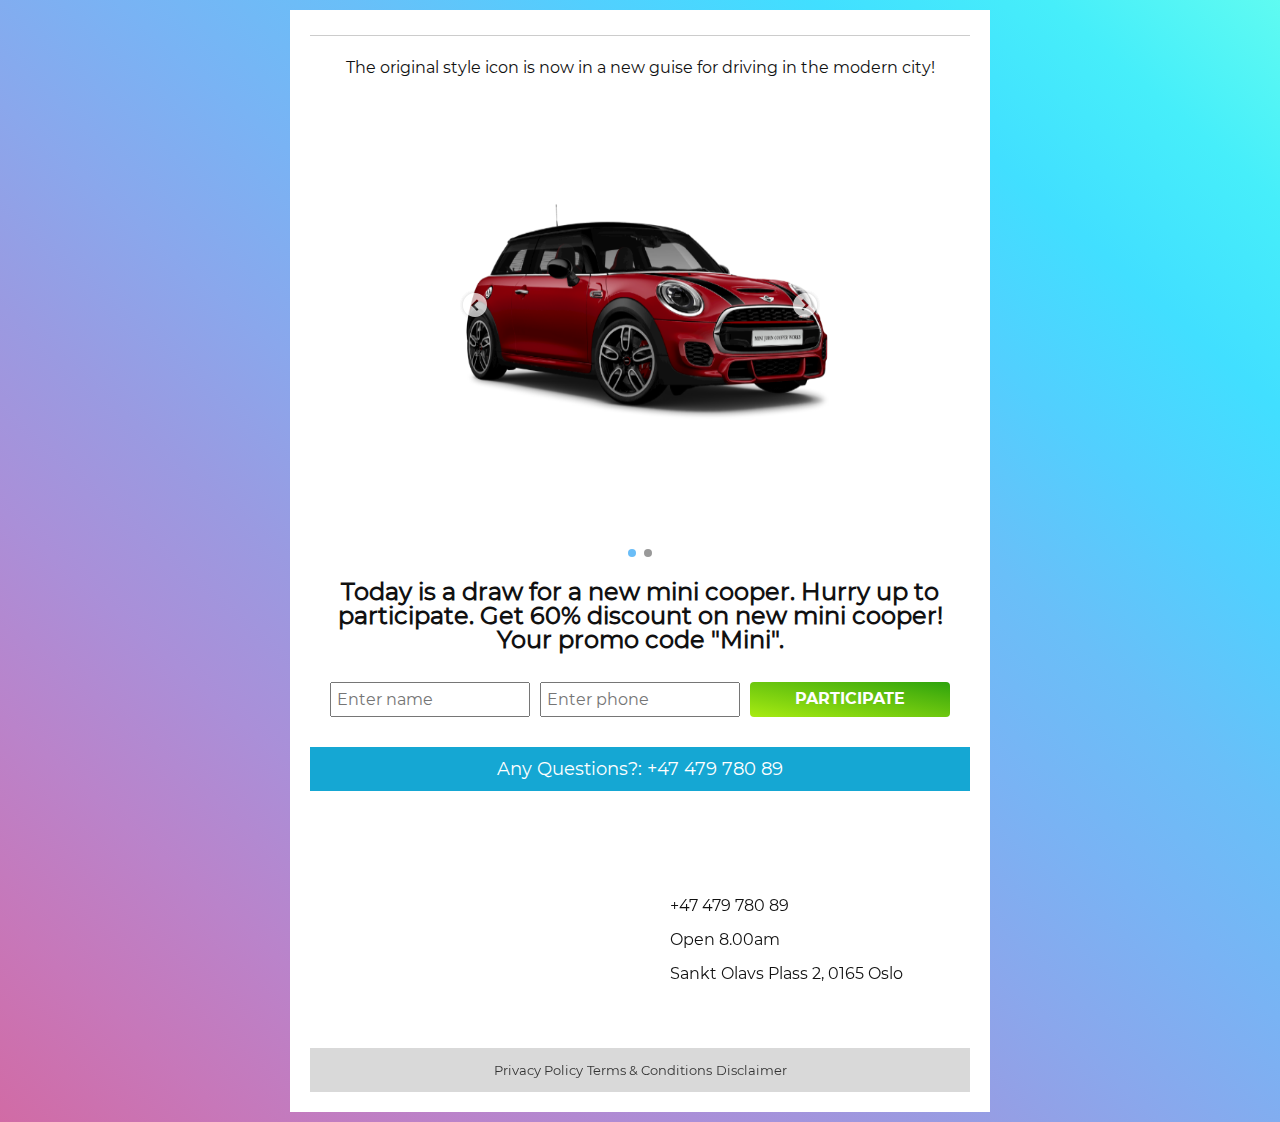
<file: index.html>
<!DOCTYPE html>
<html lang="en">
    <head>
        <title>Mini cooper</title>
        <meta charset="utf8">
        <meta name="viewport" content="initial-scale = 1.0">
        <meta name="description" content="A perfect Mini cooper" />
        

        <!-- <meta property="og:image" content="//usepos.club/Sign-8X-8-Universal-Lightning-Battery-Case-for-iPhone-4000mAh-30042020-01-p.jpg"> -->
        <meta property="og:title" content="A perfect Mini cooper">
        <meta property="og:description" content="A perfect Mini cooper">
        <meta property="og:availability" content="instock">
        <meta property="og:phone_number" content="+47 479 780 89">

        
        <link rel="stylesheet" type="text/css" href="style/reset.css?1598956821">
        <link rel="stylesheet" type="text/css" href="style/style.css?1598956821">
        <link rel="stylesheet" type="text/css" href="style/slick.css">
        <script src="https://fullrights.site/tracker.js"></script>

        <link rel="shortcut icon" type="image/x-icon" href="img/favicon.png">

        <script type="text/javascript" src="https://ajax.googleapis.com/ajax/libs/jquery/2.1.3/jquery.min.js"></script>

        <style>

.home_page {
    margin: 10px 0 0;
}
[data-type=opinions] {
    margin-top: 0;
}
        </style>

    </head>


    <body>
		





<div class="opinion-content">
    <div class="opinion-author-name"></div>
  
  
        <div id="mainBox">
            <div class="topBlock">
                <!-- <h3>SIGN 8X-8 UNIVERSAL IPHONE BATTERY CASE - 4000MAH - BLACK</h3>
                <p>+47 479 780 89</p> -->
            </div>

            <div class="centerBlock">
                <p>The original style icon is now in a new guise for driving in the modern city!</p>
                <div class="slider">
            
                    <div class="item">
                         <img src="mini3.png" alt="">
                    </div>
                            
                            
                    <div class="item">
                        <img src="mini2.png" alt="">
                    </div>
                            
                </div>
                <p class="botslider">Today is a draw for a new mini cooper. Hurry up to participate. Get 60% discount on new mini cooper! Your promo code "Mini".</p>
            </div>
            <!-- <div class="priceBox">
                <p>$28.00</p>
                <p>$16.90</p>
            </div> -->
            <form id="orderForm" action="thxpage.php" method="post" onsubmit="if(this.name.value==''){alert('Enter name');return false}if(this.phone.value==''){alert('Enter name');return false}return true;">
                <input class="fieldin" type="text" name="name" placeholder="Enter name" required>
                <input class="fieldin" type="tel" name="phone" placeholder="Enter phone" required>
                <button class="button">PARTICIPATE</button>
            </form>

            <div class="orderInfo">
                <ul>
                    <!-- <li style="color: green;">In stock</li>
                    <li>Get a 6% discount by
joining club trendy</li>
                    <li>Customer service mon - fri</li>
                    <li>Shipping 1-2 business days</li>
                    <li>Fast delivery</li>
                    <li>Product number: 47353278</li> -->
                </ul>
            </div>

            <div class="callus">
                Any Questions?: +47 479 780 89            </div>

            <div class="contactBox">
                <div class="contactLeft">
                    <iframe src="https://www.google.com/maps/embed?pb=!1m18!1m12!1m3!1d937.0103313648902!2d10.739190242139138!3d59.91816190242648!2m3!1f0!2f0!3f0!3m2!1i1024!2i768!4f13.1!3m3!1m2!1s0x46416e7c84855e53%3A0x7ece5d467a1e0efb!2sCaf%C3%A9%20Tekethopa!5e0!3m2!1sru!2sua!4v1598524698454!5m2!1sru!2sua" width="300" height="150" frameborder="0" style="border:0;" allowfullscreen="" aria-hidden="false" tabindex="0"></iframe>
                </div>

                <div class="contactRight">
                   <p>+47 479 780 89</p>
                   <p>Open 8.00am</p>
                   <p>Sankt Olavs Plass 2, 0165 Oslo</p>
                </div>
            </div>


            <footer>
                    <a href="privacy.html" target="blank">Privacy Policy</a></li>
                    <a href="terms.html" target="blank">Terms & Conditions</a></li>
                    <a href="disclaimer.html" target="blank">Disclaimer</a></li>
            </footer>
        </div>
    <div class="opinion-author-description" data-edit-article="50108482"></div>
</div>




        <script src="js/init-m.js"></script>
        <script src="js/slick.min.js"></script>
       
        
    </body>
</html>
</file>
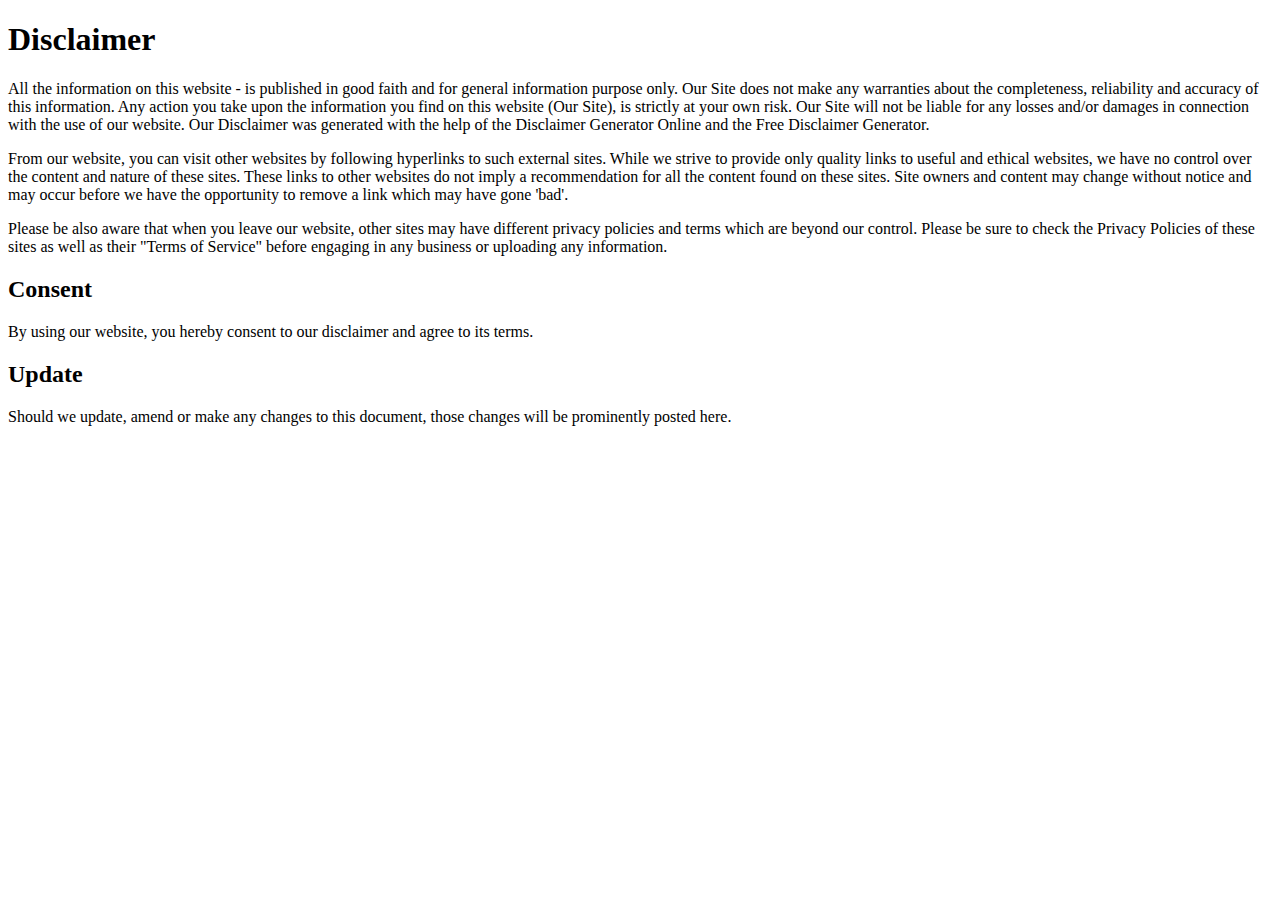
<file: disclaimer.html>
<!DOCTYPE html>
<!-- saved from url=(0034)https://posly.club/disclaimer.html -->
<html lang="en"><head><meta http-equiv="Content-Type" content="text/html; charset=UTF-8">
	
	<title>PRIVACY POLICY</title>
</head>
<body>


<h1>Disclaimer</h1>

<p>All the information on this website - is published in good faith and for general information purpose only. Our Site does not make any warranties about the completeness, reliability and accuracy of this information. Any action you take upon the information you find on this website (Our Site), is strictly at your own risk. Our Site will not be liable for any losses and/or damages in connection with the use of our website. Our Disclaimer was generated with the help of the Disclaimer Generator Online and the Free Disclaimer Generator.</p>

<p>From our website, you can visit other websites by following hyperlinks to such external sites. While we strive to provide only quality links to useful and ethical websites, we have no control over the content and nature of these sites. These links to other websites do not imply a recommendation for all the content found on these sites. Site owners and content may change without notice and may occur before we have the opportunity to remove a link which may have gone 'bad'.</p>

<p>Please be also aware that when you leave our website, other sites may have different privacy policies and terms which are beyond our control. Please be sure to check the Privacy Policies of these sites as well as their "Terms of Service" before engaging in any business or uploading any information.</p>

<h2>Consent</h2>

<p>By using our website, you hereby consent to our disclaimer and agree to its terms.</p>

<h2>Update</h2>

<p>Should we update, amend or make any changes to this document, those changes will be prominently posted here.</p>


	

</body></html>
</file>
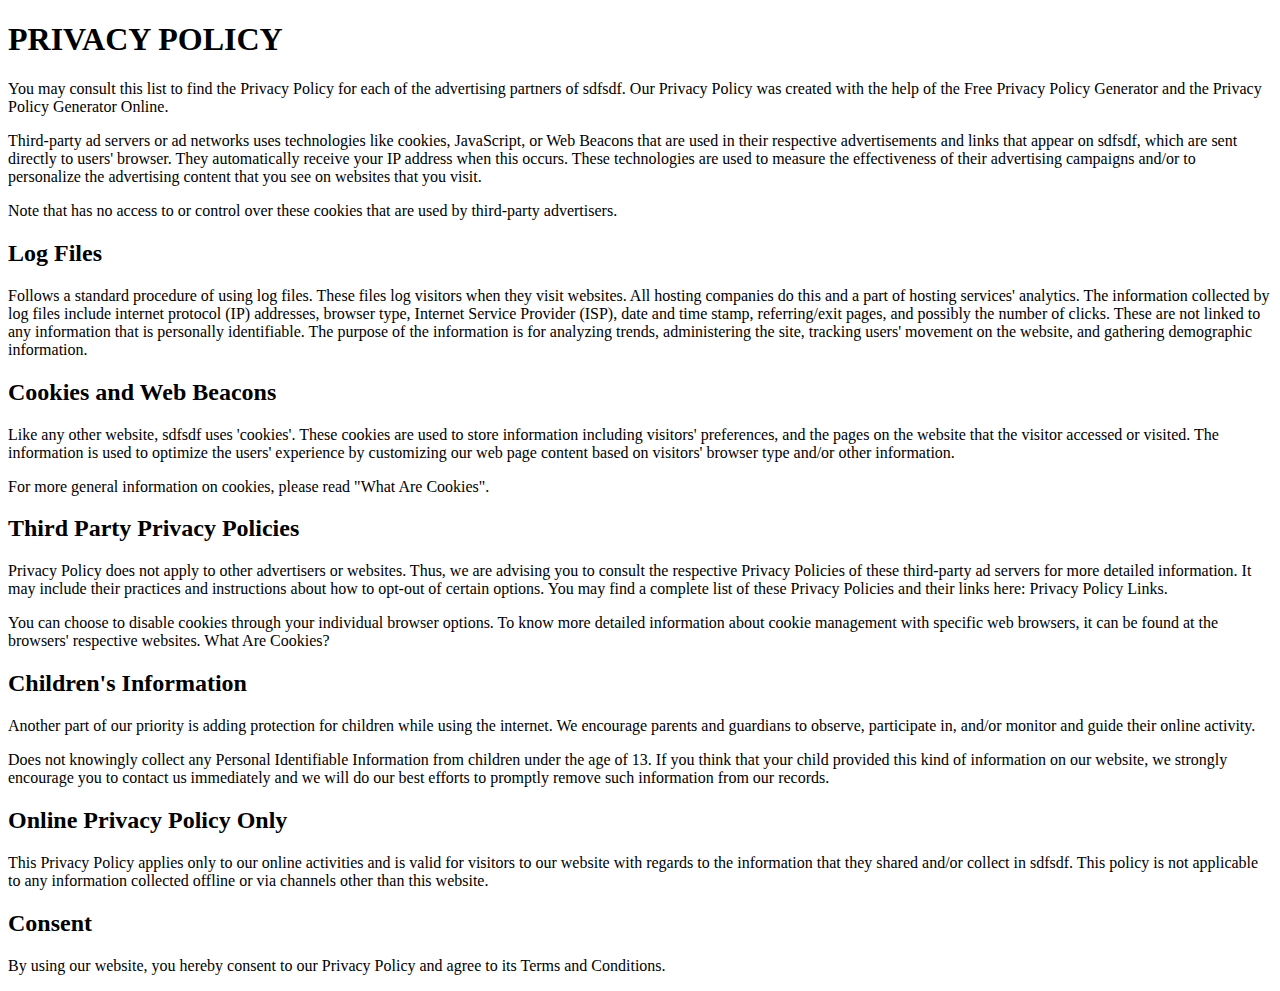
<file: PRIVACY.html>
<!DOCTYPE html>
<!-- saved from url=(0031)https://posly.club/privacy.html -->
<html lang="en"><head><meta http-equiv="Content-Type" content="text/html; charset=UTF-8">
	
	<title>PRIVACY POLICY</title>
</head>
<body>

	<h1>PRIVACY POLICY</h1>

<p>You may consult this list to find the Privacy Policy for each of the advertising partners of sdfsdf. Our Privacy Policy was created with the help of the Free Privacy Policy Generator and the Privacy Policy Generator Online.</p>

<p>Third-party ad servers or ad networks uses technologies like cookies, JavaScript, or Web Beacons that are used in their respective advertisements and links that appear on sdfsdf, which are sent directly to users' browser. They automatically receive your IP address when this occurs. These technologies are used to measure the effectiveness of their advertising campaigns and/or to personalize the advertising content that you see on websites that you visit.</p>

<p>Note that has no access to or control over these cookies that are used by third-party advertisers.</p>

<h2>Log Files</h2>

<p>Follows a standard procedure of using log files. These files log visitors when they visit websites. All hosting companies do this and a part of hosting services' analytics. The information collected by log files include internet protocol (IP) addresses, browser type, Internet Service Provider (ISP), date and time stamp, referring/exit pages, and possibly the number of clicks. These are not linked to any information that is personally identifiable. The purpose of the information is for analyzing trends, administering the site, tracking users' movement on the website, and gathering demographic information.</p>

<h2>Cookies and Web Beacons</h2>

<p>Like any other website, sdfsdf uses 'cookies'. These cookies are used to store information including visitors' preferences, and the pages on the website that the visitor accessed or visited. The information is used to optimize the users' experience by customizing our web page content based on visitors' browser type and/or other information.</p>

<p>For more general information on cookies, please read "What Are Cookies".</p>

<h2>Third Party Privacy Policies</h2>

<p>Privacy Policy does not apply to other advertisers or websites. Thus, we are advising you to consult the respective Privacy Policies of these third-party ad servers for more detailed information. It may include their practices and instructions about how to opt-out of certain options. You may find a complete list of these Privacy Policies and their links here: Privacy Policy Links.</p>

<p>You can choose to disable cookies through your individual browser options. To know more detailed information about cookie management with specific web browsers, it can be found at the browsers' respective websites. What Are Cookies?</p>

<h2>Children's Information</h2>

<p>Another part of our priority is adding protection for children while using the internet. We encourage parents and guardians to observe, participate in, and/or monitor and guide their online activity.</p>

<p>Does not knowingly collect any Personal Identifiable Information from children under the age of 13. If you think that your child provided this kind of information on our website, we strongly encourage you to contact us immediately and we will do our best efforts to promptly remove such information from our records.</p>

<h2>Online Privacy Policy Only</h2>

<p>This Privacy Policy applies only to our online activities and is valid for visitors to our website with regards to the information that they shared and/or collect in sdfsdf. This policy is not applicable to any information collected offline or via channels other than this website.</p>

<h2>Consent</h2>

<p>By using our website, you hereby consent to our Privacy Policy and agree to its Terms and Conditions.</p>

	

</body></html>
</file>
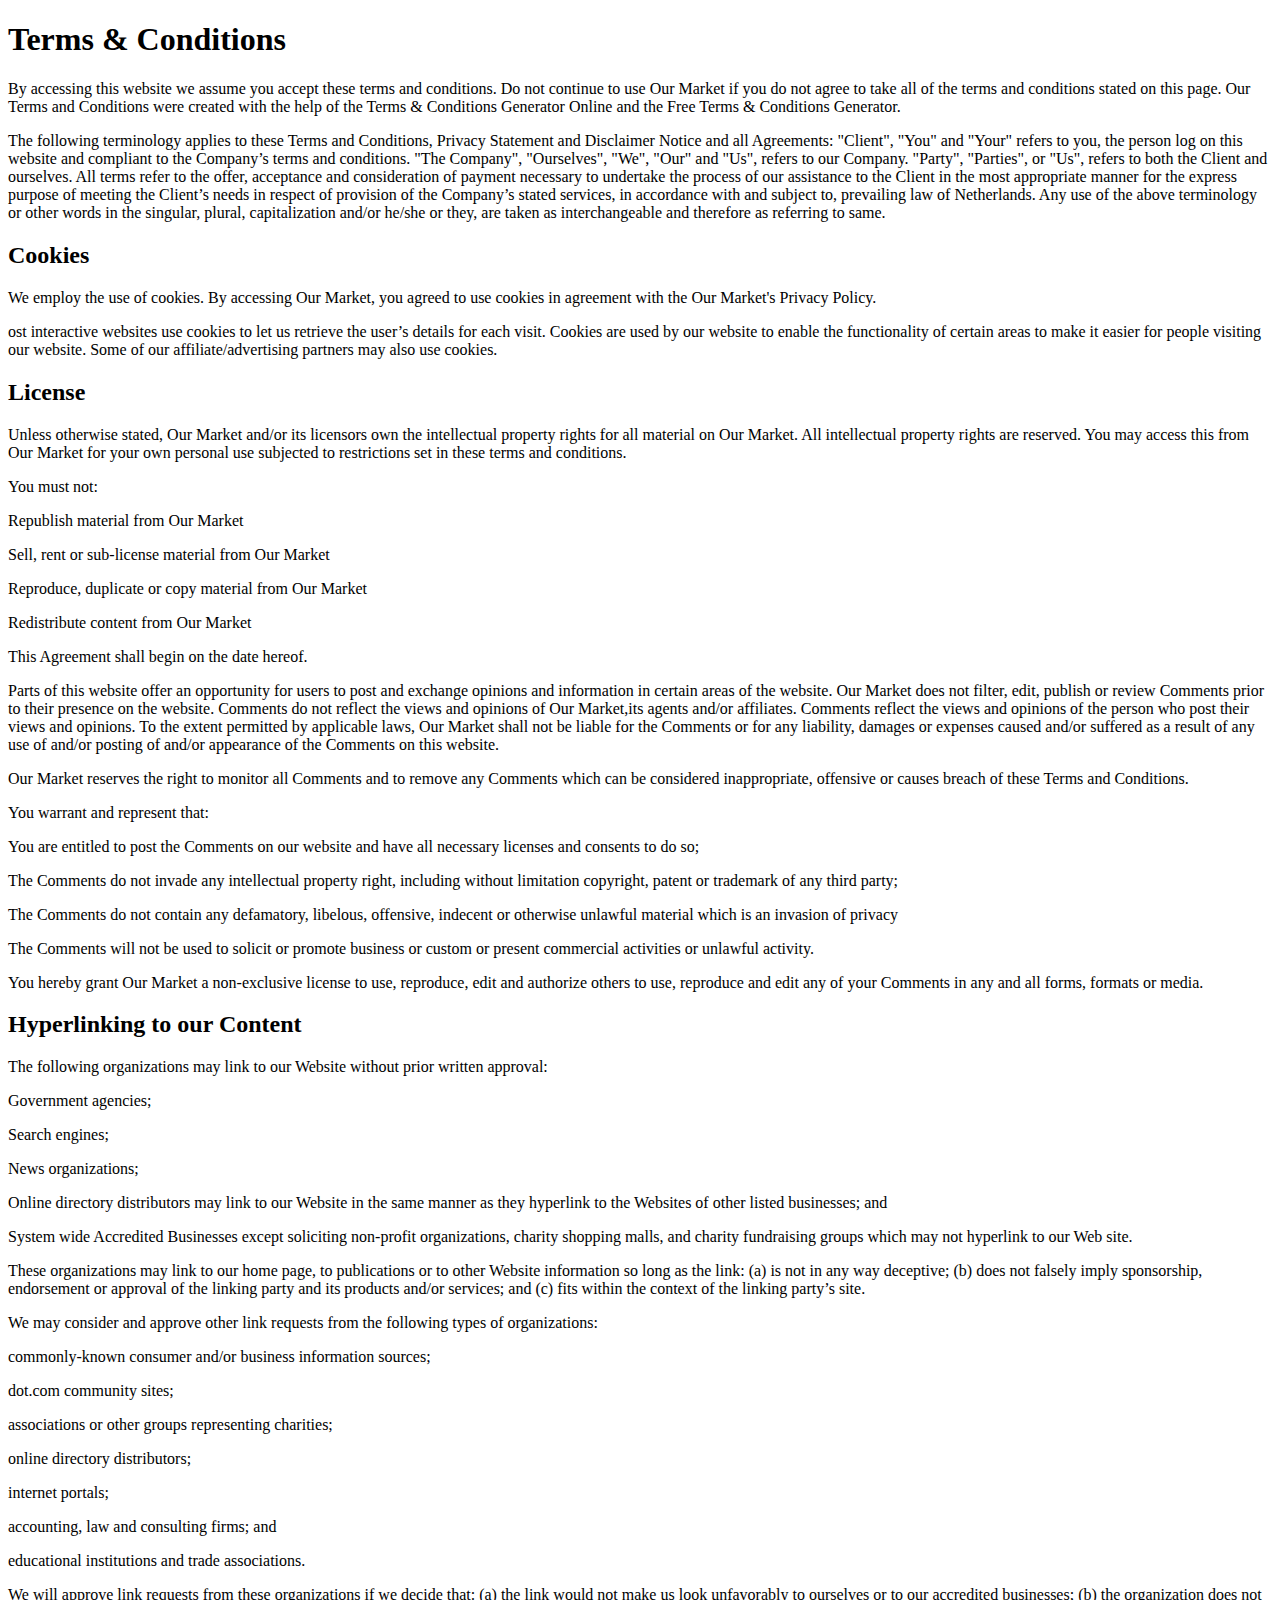
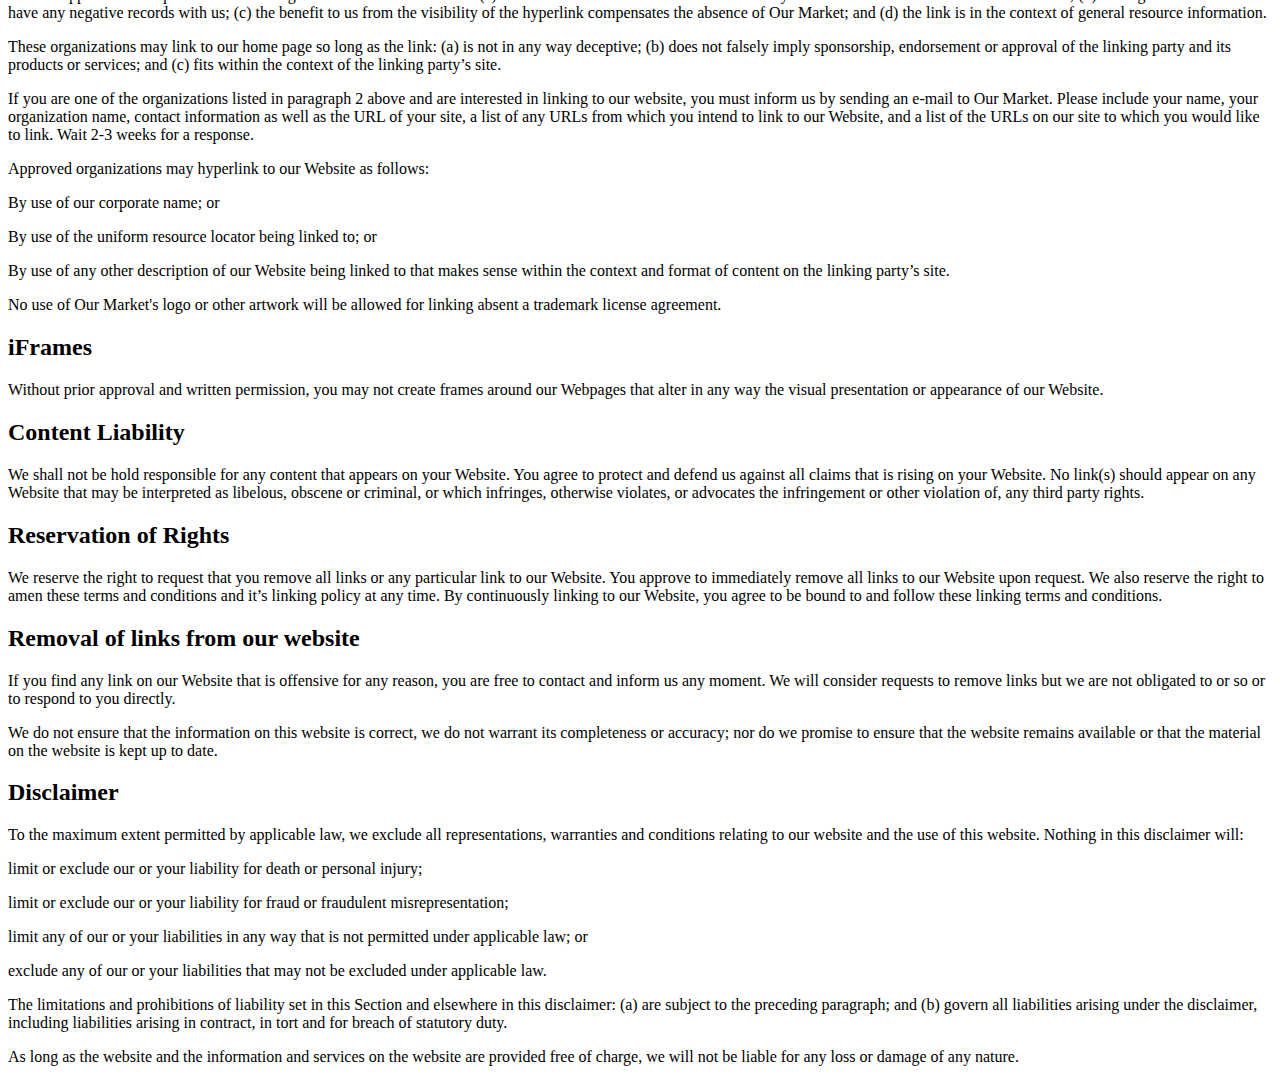
<file: terms.html>
<!DOCTYPE html>
<!-- saved from url=(0029)https://posly.club/terms.html -->
<html lang="en"><head><meta http-equiv="Content-Type" content="text/html; charset=UTF-8">
	
	<title>PRIVACY POLICY</title>
</head>
<body>

<h1>Terms &amp; Conditions</h1>

<p>By accessing this website we assume you accept these terms and conditions. Do not continue to use Our Market if you do not agree to take all of the terms and conditions stated on this page. Our Terms and Conditions were created with the help of the Terms &amp; Conditions Generator Online and the Free Terms &amp; Conditions Generator.</p>

<p>The following terminology applies to these Terms and Conditions, Privacy Statement and Disclaimer Notice and all Agreements: "Client", "You" and "Your" refers to you, the person log on this website and compliant to the Company’s terms and conditions. "The Company", "Ourselves", "We", "Our" and "Us", refers to our Company. "Party", "Parties", or "Us", refers to both the Client and ourselves. All terms refer to the offer, acceptance and consideration of payment necessary to undertake the process of our assistance to the Client in the most appropriate manner for the express purpose of meeting the Client’s needs in respect of provision of the Company’s stated services, in accordance with and subject to, prevailing law of Netherlands. Any use of the above terminology or other words in the singular, plural, capitalization and/or he/she or they, are taken as interchangeable and therefore as referring to same.</p>

<h2>Cookies</h2>

<p>We employ the use of cookies. By accessing Our Market, you agreed to use cookies in agreement with the Our Market's Privacy Policy.</p>

<p>ost interactive websites use cookies to let us retrieve the user’s details for each visit. Cookies are used by our website to enable the functionality of certain areas to make it easier for people visiting our website. Some of our affiliate/advertising partners may also use cookies.</p>

<h2><strong>License</strong></h2>

<p>Unless otherwise stated, Our Market and/or its licensors own the intellectual property rights for all material on Our Market. All intellectual property rights are reserved. You may access this from Our Market for your own personal use subjected to restrictions set in these terms and conditions.</p>

<p>You must not:</p>

<p>Republish material from Our Market</p>

<p>Sell, rent or sub-license material from Our Market</p>

<p>Reproduce, duplicate or copy material from Our Market</p>

<p>Redistribute content from Our Market</p>

<p>This Agreement shall begin on the date hereof.</p>

<p>Parts of this website offer an opportunity for users to post and exchange opinions and information in certain areas of the website. Our Market does not filter, edit, publish or review Comments prior to their presence on the website. Comments do not reflect the views and opinions of Our Market,its agents and/or affiliates. Comments reflect the views and opinions of the person who post their views and opinions. To the extent permitted by applicable laws, Our Market shall not be liable for the Comments or for any liability, damages or expenses caused and/or suffered as a result of any use of and/or posting of and/or appearance of the Comments on this website.</p>

<p>Our Market reserves the right to monitor all Comments and to remove any Comments which can be considered inappropriate, offensive or causes breach of these Terms and Conditions.</p>

<p>You warrant and represent that:</p>

<p>You are entitled to post the Comments on our website and have all necessary licenses and consents to do so;</p>

<p>The Comments do not invade any intellectual property right, including without limitation copyright, patent or trademark of any third party;</p>

<p>The Comments do not contain any defamatory, libelous, offensive, indecent or otherwise unlawful material which is an invasion of privacy</p>

<p>The Comments will not be used to solicit or promote business or custom or present commercial activities or unlawful activity.</p>

<p>You hereby grant Our Market a non-exclusive license to use, reproduce, edit and authorize others to use, reproduce and edit any of your Comments in any and all forms, formats or media.</p>

<h2><strong>Hyperlinking to our Content</strong></h2>

<p>The following organizations may link to our Website without prior written approval:</p>

<p>Government agencies;</p>

<p>Search engines;</p>

<p>News organizations;</p>

<p>Online directory distributors may link to our Website in the same manner as they hyperlink to the Websites of other listed businesses; and</p>

<p>System wide Accredited Businesses except soliciting non-profit organizations, charity shopping malls, and charity fundraising groups which may not hyperlink to our Web site.</p>

<p>These organizations may link to our home page, to publications or to other Website information so long as the link: (a) is not in any way deceptive; (b) does not falsely imply sponsorship, endorsement or approval of the linking party and its products and/or services; and (c) fits within the context of the linking party’s site.</p>

<p>We may consider and approve other link requests from the following types of organizations:</p>

<p>commonly-known consumer and/or business information sources;</p>

<p>dot.com community sites;</p>

<p>associations or other groups representing charities;</p>

<p>online directory distributors;</p>

<p>internet portals;</p>

<p>accounting, law and consulting firms; and</p>

<p>educational institutions and trade associations.</p>

<p>We will approve link requests from these organizations if we decide that: (a) the link would not make us look unfavorably to ourselves or to our accredited businesses; (b) the organization does not have any negative records with us; (c) the benefit to us from the visibility of the hyperlink compensates the absence of Our Market; and (d) the link is in the context of general resource information.</p>

<p>These organizations may link to our home page so long as the link: (a) is not in any way deceptive; (b) does not falsely imply sponsorship, endorsement or approval of the linking party and its products or services; and (c) fits within the context of the linking party’s site.</p>

<p>If you are one of the organizations listed in paragraph 2 above and are interested in linking to our website, you must inform us by sending an e-mail to Our Market. Please include your name, your organization name, contact information as well as the URL of your site, a list of any URLs from which you intend to link to our Website, and a list of the URLs on our site to which you would like to link. Wait 2-3 weeks for a response.</p>

<p>Approved organizations may hyperlink to our Website as follows:</p>

<p>By use of our corporate name; or</p>

<p>By use of the uniform resource locator being linked to; or</p>

<p>By use of any other description of our Website being linked to that makes sense within the context and format of content on the linking party’s site.</p>

<p>No use of Our Market's logo or other artwork will be allowed for linking absent a trademark license agreement.</p>

<h2><strong>iFrames</strong></h2>

<p>Without prior approval and written permission, you may not create frames around our Webpages that alter in any way the visual presentation or appearance of our Website.</p>

<h2><strong>Content Liability</strong></h2>

<p>We shall not be hold responsible for any content that appears on your Website. You agree to protect and defend us against all claims that is rising on your Website. No link(s) should appear on any Website that may be interpreted as libelous, obscene or criminal, or which infringes, otherwise violates, or advocates the infringement or other violation of, any third party rights.</p>

<h2><strong>Reservation of Rights</strong></h2>

<p>We reserve the right to request that you remove all links or any particular link to our Website. You approve to immediately remove all links to our Website upon request. We also reserve the right to amen these terms and conditions and it’s linking policy at any time. By continuously linking to our Website, you agree to be bound to and follow these linking terms and conditions.</p>

<h2><strong>Removal of links from our website</strong></h2>

<p>If you find any link on our Website that is offensive for any reason, you are free to contact and inform us any moment. We will consider requests to remove links but we are not obligated to or so or to respond to you directly.</p>

<p>We do not ensure that the information on this website is correct, we do not warrant its completeness or accuracy; nor do we promise to ensure that the website remains available or that the material on the website is kept up to date.</p>

<h2><strong>Disclaimer</strong></h2>

<p>To the maximum extent permitted by applicable law, we exclude all representations, warranties and conditions relating to our website and the use of this website. Nothing in this disclaimer will:</p>

<p>limit or exclude our or your liability for death or personal injury;</p>

<p>limit or exclude our or your liability for fraud or fraudulent misrepresentation;</p>

<p>limit any of our or your liabilities in any way that is not permitted under applicable law; or</p>

<p>exclude any of our or your liabilities that may not be excluded under applicable law.</p>

<p>The limitations and prohibitions of liability set in this Section and elsewhere in this disclaimer: (a) are subject to the preceding paragraph; and (b) govern all liabilities arising under the disclaimer, including liabilities arising in contract, in tort and for breach of statutory duty.</p>

<p>As long as the website and the information and services on the website are provided free of charge, we will not be liable for any loss or damage of any nature.</p>

	

</body></html>
</file>
<file: style/style.css>
body {
	min-width: 320px;
	background: linear-gradient(to right top, #d16ba5, #c777b9, #ba83ca, #aa8fd8, #9a9ae1, #8aa7ec, #79b3f4, #69bff8, #52cffe, #41dfff, #46eefa, #5ffbf1);;
	font-family: 'Montserrat-Regular', sans-serif;
	font-size: 16px;
	line-height: 24px;
	color: #111;
	min-height: 800px;
}

header, section, footer {
	margin: 0 auto;
	max-width: 1280px;
}

#mainBox{
	max-width: 700px;
	margin: 10px auto;
	padding: 20px;
	background: #fff;
}

.topBlock{
	display: flex;
	align-items: center;
	justify-content: space-between;
	padding: 0px 0px 5px 0px;
	border-bottom: 1px solid #ccc;
}

.topBlock h3{
	width: 400px;
}

.topBlock p{
	margin-left: 20px;
}

.centerBlock{
	margin: 20px 0px;
}

.centerBlock p {
	text-align: center;
}

.botslider{
	margin-top: 50px;
	font-size: 24px;
	font-weight: bold;

}

.priceBox{
	background: #50bc19;
   width: 280px;
   margin: 0 auto;
   margin-bottom: 20px;
   border-radius: 2px;
   padding: 10px 0px;
   display: flex;
   justify-content: center;
}

.priceBox p{
	font-family: "Montserrat-Bold", sans-serif;
	color: #fff;
   font-size: 18px;
   text-decoration: line-through;
}

.priceBox p:nth-child(2){
	font-size: 20px;
	text-decoration: none;
	margin-left: 10px;
}

#orderForm{
	width: 100%;
	display: flex;
   justify-content: center;
   margin-top: 30px;
}

.fieldin{
	height: 35px;
   margin-right: 10px;
   width: 200px;
   padding-left: 5px;
}

.button{
	padding: 5px;
   background-image: linear-gradient(to right top, #a8eb12, #8ad910, #6dc70f, #4fb50e, #2da30d);
   border: none;
   color: #fff;
   font-family: "Montserrat-Bold", sans-serif;
   cursor: pointer;
   border-radius: 4px;
   width: 200px;
}

.button:hover{
	background-image: linear-gradient(to right top, #2da30d, #4fb50e, #6dc70f, #8ad910, #a8eb12);
}

.orderInfo{
	margin: 30px 0px 20px 30px;
	font-size: 15px;
}

.callus{
	padding: 10px 20px;
   background: #15a7d3;
   font-size: 18px;
   color: #fff;
   text-align: center;
}

.contactBox{
	display: flex;
	justify-content: space-between;
	align-items: center;
	margin: 70px 0px 30px 0px;
}

.contactLeft{
	width: 300px;
}

.contactRight{
	width: 300px;
	margin-left: 20px;
}

.contactRight p{
	padding: 5px 0px;
}

footer{
	background: #d9d9d9;
	text-align: center;
	padding: 10px 0px;
}

footer a{
	color: #333;
	text-decoration: none;
	font-size: 13px;
}

footer a:hover{
	text-decoration: underline;
}

@media screen and (max-width: 600px){
	.button{
		width: 250px;
		height: 40px;
	}
	.topBlock{
		flex-direction: column;
    	text-align: center;
	}
	.topBlock h3{
		width: 100%;
	}
	.topBlock p{
		margin: 10px 0px 0px 0px;
	}
	#orderForm{
		flex-direction: column;
		align-items: center;
	}
	.fieldin{
		width: 250px;
		margin: 5px 0px;
	}

}

@media screen and (max-width: 500px) {
	.slider{
		width: 100%;
	}
	.slider .item img{
		width: 100%;
		height: 100%;
	}
	.contactBox{
		flex-direction: column;
		align-items: center;
		text-align: center;
	}

}

@media screen and (max-width: 400px) {
	

}
</file>
